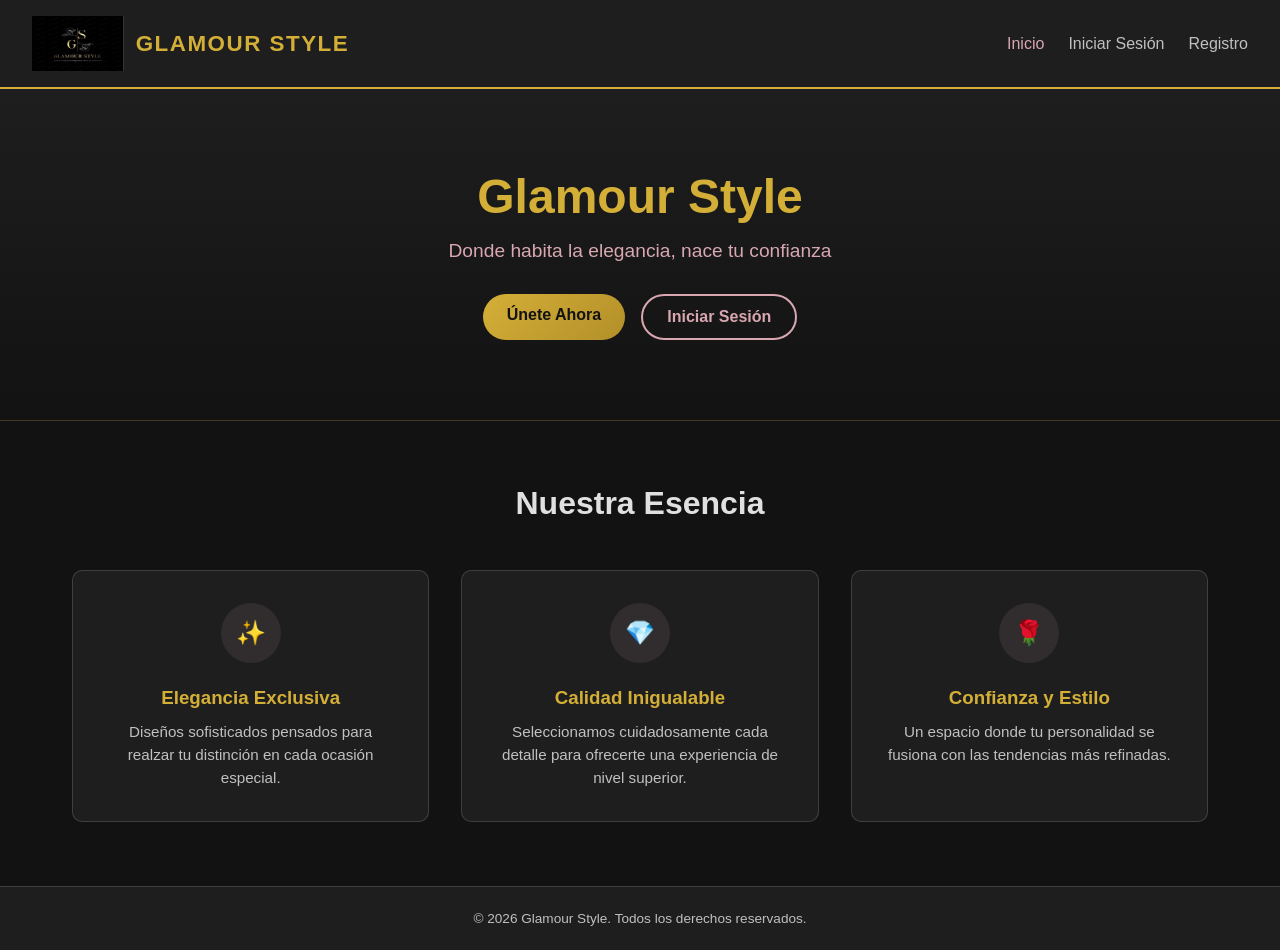
<file: index.html>
<!DOCTYPE html>
<html lang="es">
<head>
  <meta charset="UTF-8">
  <meta name="viewport" content="width=device-width, initial-scale=1.0">
  <title>Glamour Style - Inicio</title>
  <link rel="stylesheet" href="css/styles.css">
</head>
<body>

  <header>
    <a href="index.html" class="logo-container">
      <img src="img/logo.JPG" alt="Glamour Style Logo">
      <span class="logo-text">Glamour Style</span>
    </a>
    <nav>
      <ul>
        <li><a href="index.html" class="active">Inicio</a></li>
        <li><a href="pages/login.html">Iniciar Sesión</a></li>
        <li><a href="pages/register.html">Registro</a></li>
      </ul>
    </nav>
  </header>

  <main>
    <section class="hero-section">
      <h1>Glamour Style</h1>
      <p>Donde habita la elegancia, nace tu confianza</p>
      <div class="hero-buttons">
        <a href="pages/register.html" class="btn-primary">Únete Ahora</a>
        <a href="pages/login.html" class="btn-secondary">Iniciar Sesión</a>
      </div>
    </section>

    <section class="features-section">
      <h2>Nuestra Esencia</h2>
      <div class="features-grid">
        <article class="feature-card">
          <div class="feature-icon">✨</div>
          <h3>Elegancia Exclusiva</h3>
          <p>Diseños sofisticados pensados para realzar tu distinción en cada ocasión especial.</p>
        </article>
        <article class="feature-card">
          <div class="feature-icon">💎</div>
          <h3>Calidad Inigualable</h3>
          <p>Seleccionamos cuidadosamente cada detalle para ofrecerte una experiencia de nivel superior.</p>
        </article>
        <article class="feature-card">
          <div class="feature-icon">🌹</div>
          <h3>Confianza y Estilo</h3>
          <p>Un espacio donde tu personalidad se fusiona con las tendencias más refinadas.</p>
        </article>
      </div>
    </section>
  </main>

  <footer>
    <p>&copy; 2026 Glamour Style. Todos los derechos reservados.</p>
  </footer>

</body>
</html>
</file>
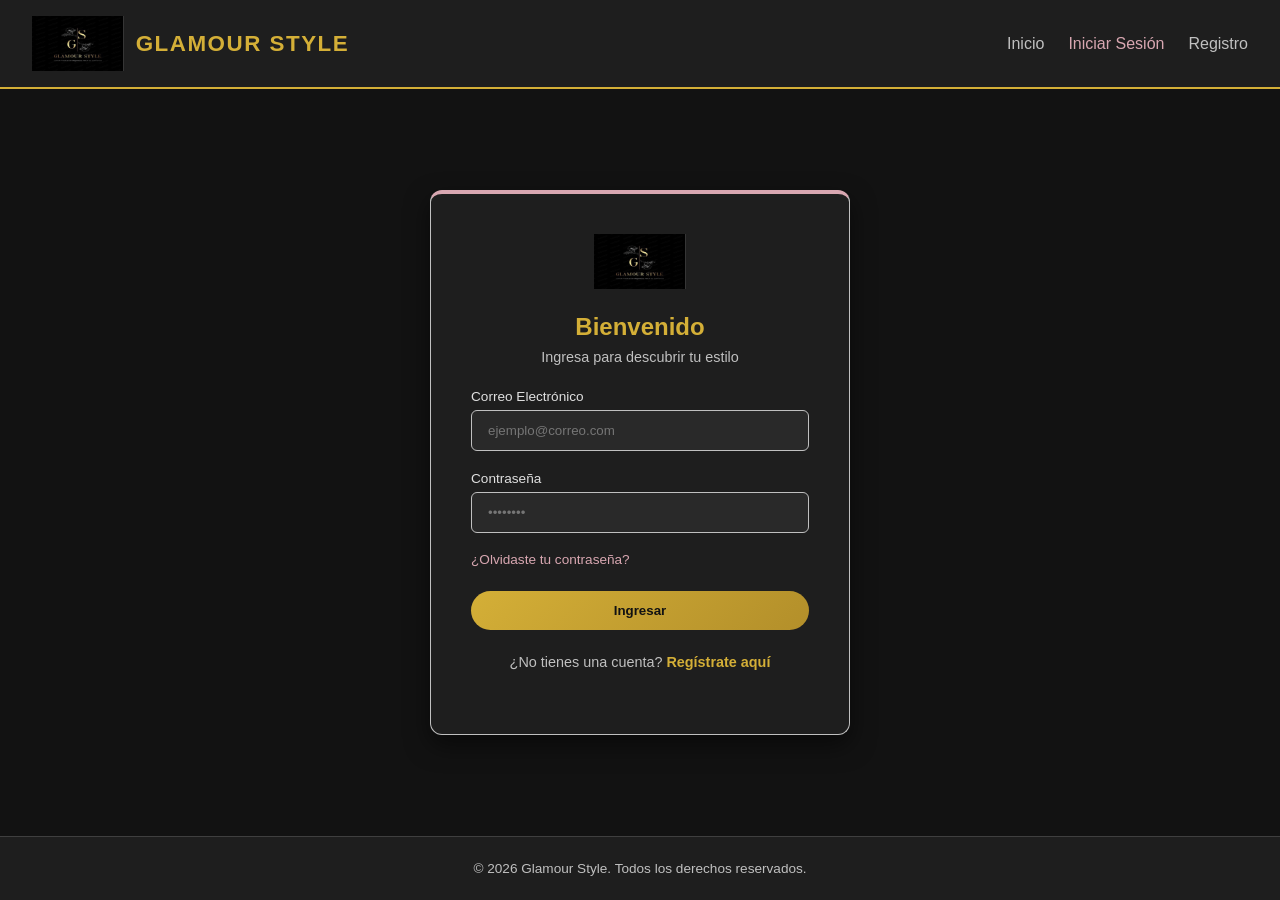
<file: pages/login.html>
<!DOCTYPE html>
<html lang="es">
<head>
  <meta charset="UTF-8">
  <meta name="viewport" content="width=device-width, initial-scale=1.0">
  <title>Glamour Style - Iniciar Sesión</title>
  <link rel="stylesheet" href="../css/styles.css">
</head>
<body>

  <header>
    <a href="index.html" class="logo-container">
      <img src="../img/logo.JPG" alt="Glamour Style Logo">
      <span class="logo-text">Glamour Style</span>
    </a>
    <nav>
      <ul>
        <li><a href="index.html">Inicio</a></li>
        <li><a href="login.html" class="active">Iniciar Sesión</a></li>
        <li><a href="register.html">Registro</a></li>
      </ul>
    </nav>
  </header>

  <main class="auth-wrapper">
    <div class="auth-card">
      <div class="logo-container">
        <img src="../img/logo.JPG" alt="Glamour Style Logo">
      </div>
      <h2>Bienvenido</h2>
      <p>Ingresa para descubrir tu estilo</p>

      <form action="#" method="POST">
        <div class="form-group">
          <label>Correo Electrónico</label>
          <input type="email" placeholder="ejemplo@correo.com" required>
        </div>

        <div class="form-group">
          <label>Contraseña</label>
          <input type="password" placeholder="••••••••" required>
        </div>

        <div class="form-links">
          <a href="reset-password.html">¿Olvidaste tu contraseña?</a>
        </div>

        <button type="submit" class="btn-primary">Ingresar</button>
      </form>

      <div class="auth-footer">
        <p>¿No tienes una cuenta? <a href="register.html">Regístrate aquí</a></p>
      </div>
    </div>
  </main>

  <footer>
    <p>&copy; 2026 Glamour Style. Todos los derechos reservados.</p>
  </footer>

</body>
</html>
</file>
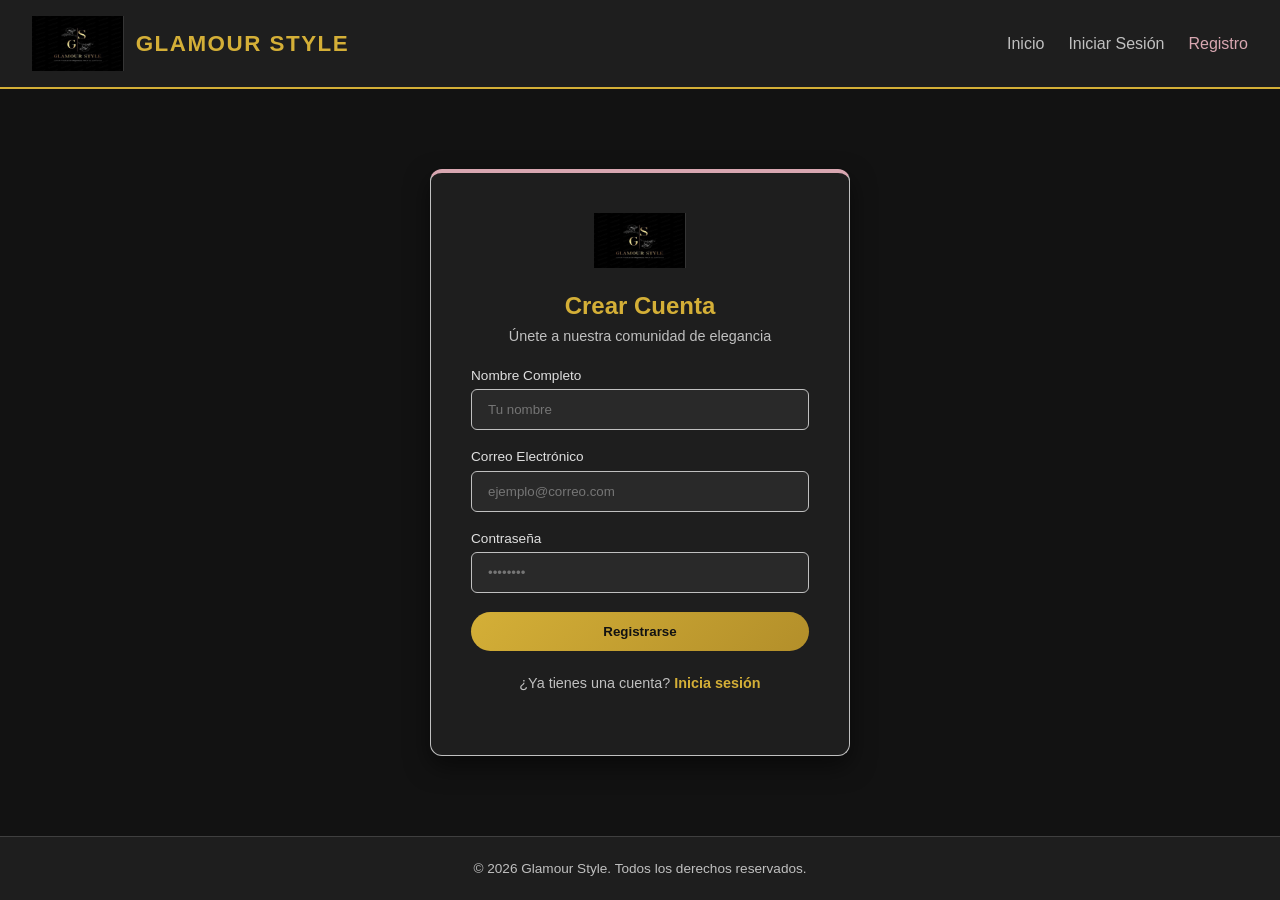
<file: pages/register.html>
<!DOCTYPE html>
<html lang="es">
<head>
  <meta charset="UTF-8">
  <meta name="viewport" content="width=device-width, initial-scale=1.0">
  <title>Glamour Style - Registro</title>
  <link rel="stylesheet" href="../css/styles.css">
</head>
<body>

  <header>
    <a href="index.html" class="logo-container">
      <img src="../img/logo.JPG" alt="Glamour Style Logo">
      <span class="logo-text">Glamour Style</span>
    </a>
    <nav>
      <ul>
        <li><a href="index.html">Inicio</a></li>
        <li><a href="login.html">Iniciar Sesión</a></li>
        <li><a href="register.html" class="active">Registro</a></li>
      </ul>
    </nav>
  </header>

  <main class="auth-wrapper">
    <div class="auth-card">
      <div class="logo-container">
        <img src="../img/logo.JPG" alt="Glamour Style Logo">
      </div>
      <h2>Crear Cuenta</h2>
      <p>Únete a nuestra comunidad de elegancia</p>

      <form action="#" method="POST">
        <div class="form-group">
          <label>Nombre Completo</label>
          <input type="text" placeholder="Tu nombre" required>
        </div>

        <div class="form-group">
          <label>Correo Electrónico</label>
          <input type="email" placeholder="ejemplo@correo.com" required>
        </div>

        <div class="form-group">
          <label>Contraseña</label>
          <input type="password" placeholder="••••••••" required>
        </div>


        <button type="submit" class="btn-primary">Registrarse</button>
      </form>

      <div class="auth-footer">
        <p>¿Ya tienes una cuenta? <a href="login.html">Inicia sesión</a></p>
      </div>
    </div>
  </main>

  <footer>
    <p>&copy; 2026 Glamour Style. Todos los derechos reservados.</p>
  </footer>

</body>
</html>
</file>
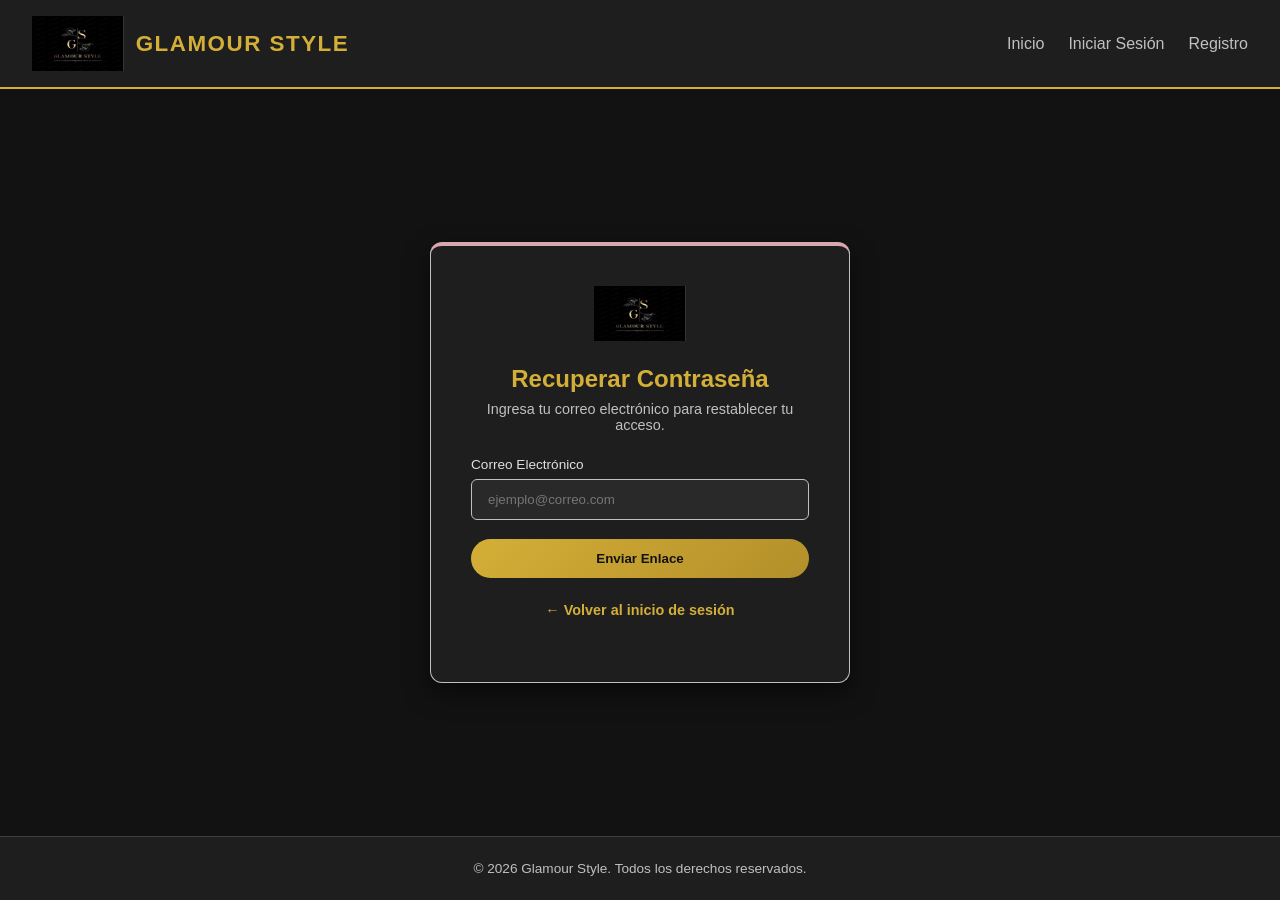
<file: pages/reset-password.html>
<!DOCTYPE html>
<html lang="es">
<head>
  <meta charset="UTF-8">
  <meta name="viewport" content="width=device-width, initial-scale=1.0">
  <title>Glamour Style - Recuperar Contraseña</title>
  <link rel="stylesheet" href="../css/styles.css">
</head>
<body>

  <header>
    <a href="index.html" class="logo-container">
      <img src="../img/logo.JPG" alt="Glamour Style Logo">
      <span class="logo-text">Glamour Style</span>
    </a>
    <nav>
      <ul>
        <li><a href="index.html">Inicio</a></li>
        <li><a href="login.html">Iniciar Sesión</a></li>
        <li><a href="register.html">Registro</a></li>
      </ul>
    </nav>
  </header>

  <main class="auth-wrapper">
    <div class="auth-card">
      <div class="logo-container">
        <img src="../img/logo.JPG" alt="Glamour Style Logo">
      </div>
      <h2>Recuperar Contraseña</h2>
      <p>Ingresa tu correo electrónico para restablecer tu acceso.</p>

      <form action="#" method="POST">
        <div class="form-group">
          <label>Correo Electrónico</label>
          <input type="email" placeholder="ejemplo@correo.com" required>
        </div>

        <button type="submit" class="btn-primary">Enviar Enlace</button>
      </form>

      <div class="auth-footer">
        <p><a href="login.html">← Volver al inicio de sesión</a></p>
      </div>
    </div>
  </main>

  <footer>
    <p>&copy; 2026 Glamour Style. Todos los derechos reservados.</p>
  </footer>

</body>
</html>
</file>
<file: css/styles.css>
:root {
  --dorado: #d4af37;
  --dorado-brillante: #f3e5ab;
  --plateado: #c0c0c0;
  --plateado-claro: #e0e0e0;
  --negro: #121212;
  --negro-card: #1e1e1e;
  --palo-rosa: #d8a7b1;
  --palo-rosa-claro: #f4e1d2;
  --blanco: #ffffff;
}

* {
  box-sizing: border-box;
  margin: 0;
  padding: 0;
  font-family: 'Segoe UI', Tahoma, Geneva, Verdana, sans-serif;
}

body {
  background-color: var(--negro);
  color: var(--plateado-claro);
  min-height: 100vh;
  display: flex;
  flex-direction: column;
}

/* ==========================================================
   ENCABEZADO Y NAVEGACIÓN
   ========================================================== */
header {
  background-color: var(--negro-card);
  border-bottom: 2px solid var(--dorado);
  padding: 1rem 2rem;
  display: flex;
  justify-content: space-between;
  align-items: center;
}

.logo-container {
  display: flex;
  align-items: center;
  gap: 12px;
  text-decoration: none;
}

.logo-container img {
  height: 55px;
  width: auto;
  object-fit: contain;
}

.logo-text {
  font-size: 1.4rem;
  font-weight: bold;
  color: var(--dorado);
  text-transform: uppercase;
  letter-spacing: 1.5px;
}

nav ul {
  display: flex;
  list-style: none;
  gap: 1.5rem;
}

nav a {
  color: var(--plateado);
  text-decoration: none;
  font-weight: 500;
  transition: color 0.3s ease;
}

nav a:hover,
nav a.active {
  color: var(--palo-rosa);
}

/* ==========================================================
   BOTONES
   ========================================================== */
.btn-primary {
  background: linear-gradient(135deg, var(--dorado), #b38f2a);
  color: var(--negro);
  padding: 0.75rem 1.5rem;
  border: none;
  border-radius: 25px;
  font-weight: bold;
  cursor: pointer;
  text-decoration: none;
  display: inline-block;
  transition: transform 0.2s, box-shadow 0.2s;
  text-align: center;
}

.btn-primary:hover {
  transform: translateY(-2px);
  box-shadow: 0 4px 12px rgba(212, 175, 55, 0.4);
}

.btn-secondary {
  background: transparent;
  color: var(--palo-rosa);
  border: 2px solid var(--palo-rosa);
  padding: 0.75rem 1.5rem;
  border-radius: 25px;
  font-weight: bold;
  cursor: pointer;
  text-decoration: none;
  display: inline-block;
  transition: all 0.3s ease;
  text-align: center;
}

.btn-secondary:hover {
  background-color: var(--palo-rosa);
  color: var(--negro);
}

/* ==========================================================
   ESTILOS DE FORMULARIO (AUTENTICACIÓN)
   ========================================================== */
.auth-wrapper {
  flex: 1;
  display: flex;
  align-items: center;
  justify-content: center;
  padding: 2rem;
}

.auth-card {
  background-color: var(--negro-card);
  border: 1px solid var(--plateado);
  border-top: 4px solid var(--palo-rosa);
  border-radius: 12px;
  padding: 2.5rem;
  width: 100%;
  max-width: 420px;
  box-shadow: 0 10px 25px rgba(0, 0, 0, 0.5);
  text-align: center;
}

.auth-card .logo-container {
  justify-content: center;
  margin-bottom: 1.5rem;
}

.auth-card h2 {
  color: var(--dorado);
  margin-bottom: 0.5rem;
}

.auth-card p {
  color: var(--plateado);
  font-size: 0.9rem;
  margin-bottom: 1.5rem;
}

.form-group {
  margin-bottom: 1.2rem;
  text-align: left;
}

.form-group label {
  display: block;
  margin-bottom: 0.4rem;
  color: var(--plateado-claro);
  font-size: 0.85rem;
}

.form-group input {
  width: 100%;
  padding: 0.75rem 1rem;
  border-radius: 6px;
  border: 1px solid var(--plateado);
  background-color: rgba(255, 255, 255, 0.05);
  color: var(--blanco);
  outline: none;
  transition: border-color 0.3s;
}

.form-group input:focus {
  border-color: var(--palo-rosa);
}

.form-links {
  display: flex;
  justify-content: space-between;
  margin-bottom: 1.5rem;
  font-size: 0.85rem;
}

.form-links a {
  color: var(--palo-rosa);
  text-decoration: none;
}

.form-links a:hover {
  text-decoration: underline;
}

.auth-card .btn-primary {
  width: 100%;
}

.auth-footer {
  margin-top: 1.5rem;
  font-size: 0.85rem;
  color: var(--plateado);
}

.auth-footer a {
  color: var(--dorado);
  text-decoration: none;
  font-weight: bold;
}

/* ==========================================================
   PÁGINA PRINCIPAL (HOME)
   ========================================================== */
.hero-section {
  padding: 5rem 2rem;
  text-align: center;
  background: linear-gradient(180deg, rgba(30,30,30,1) 0%, rgba(18,18,18,1) 100%);
  border-bottom: 1px solid rgba(212, 175, 55, 0.2);
}

.hero-section h1 {
  font-size: 3rem;
  color: var(--dorado);
  margin-bottom: 1rem;
}

.hero-section p {
  font-size: 1.2rem;
  color: var(--palo-rosa);
  max-width: 600px;
  margin: 0 auto 2rem auto;
}

.hero-buttons {
  display: flex;
  gap: 1rem;
  justify-content: center;
}

.features-section {
  padding: 4rem 2rem;
  max-width: 1200px;
  margin: 0 auto;
  width: 100%;
}

.features-section h2 {
  text-align: center;
  color: var(--plateado-claro);
  margin-bottom: 3rem;
  font-size: 2rem;
}

.features-grid {
  display: grid;
  grid-template-columns: repeat(auto-fit, minmax(280px, 1fr));
  gap: 2rem;
}

.feature-card {
  background-color: var(--negro-card);
  border: 1px solid rgba(192, 192, 192, 0.2);
  border-radius: 10px;
  padding: 2rem;
  text-align: center;
  transition: transform 0.3s, border-color 0.3s;
}

.feature-card:hover {
  transform: translateY(-5px);
  border-color: var(--palo-rosa);
}

.feature-icon {
  width: 60px;
  height: 60px;
  background-color: rgba(216, 167, 177, 0.1);
  border-radius: 50%;
  display: flex;
  align-items: center;
  justify-content: center;
  margin: 0 auto 1.5rem auto;
  color: var(--palo-rosa);
  font-size: 1.5rem;
  font-weight: bold;
}

.feature-card h3 {
  color: var(--dorado);
  margin-bottom: 0.75rem;
}

.feature-card p {
  color: var(--plateado);
  font-size: 0.95rem;
  line-height: 1.5;
}

/* ==========================================================
   PIE DE PÁGINA (FOOTER)
   ========================================================== */
footer {
  background-color: var(--negro-card);
  border-top: 1px solid rgba(192, 192, 192, 0.2);
  padding: 1.5rem 2rem;
  text-align: center;
  color: var(--plateado);
  font-size: 0.85rem;
  margin-top: auto;
}
</file>
